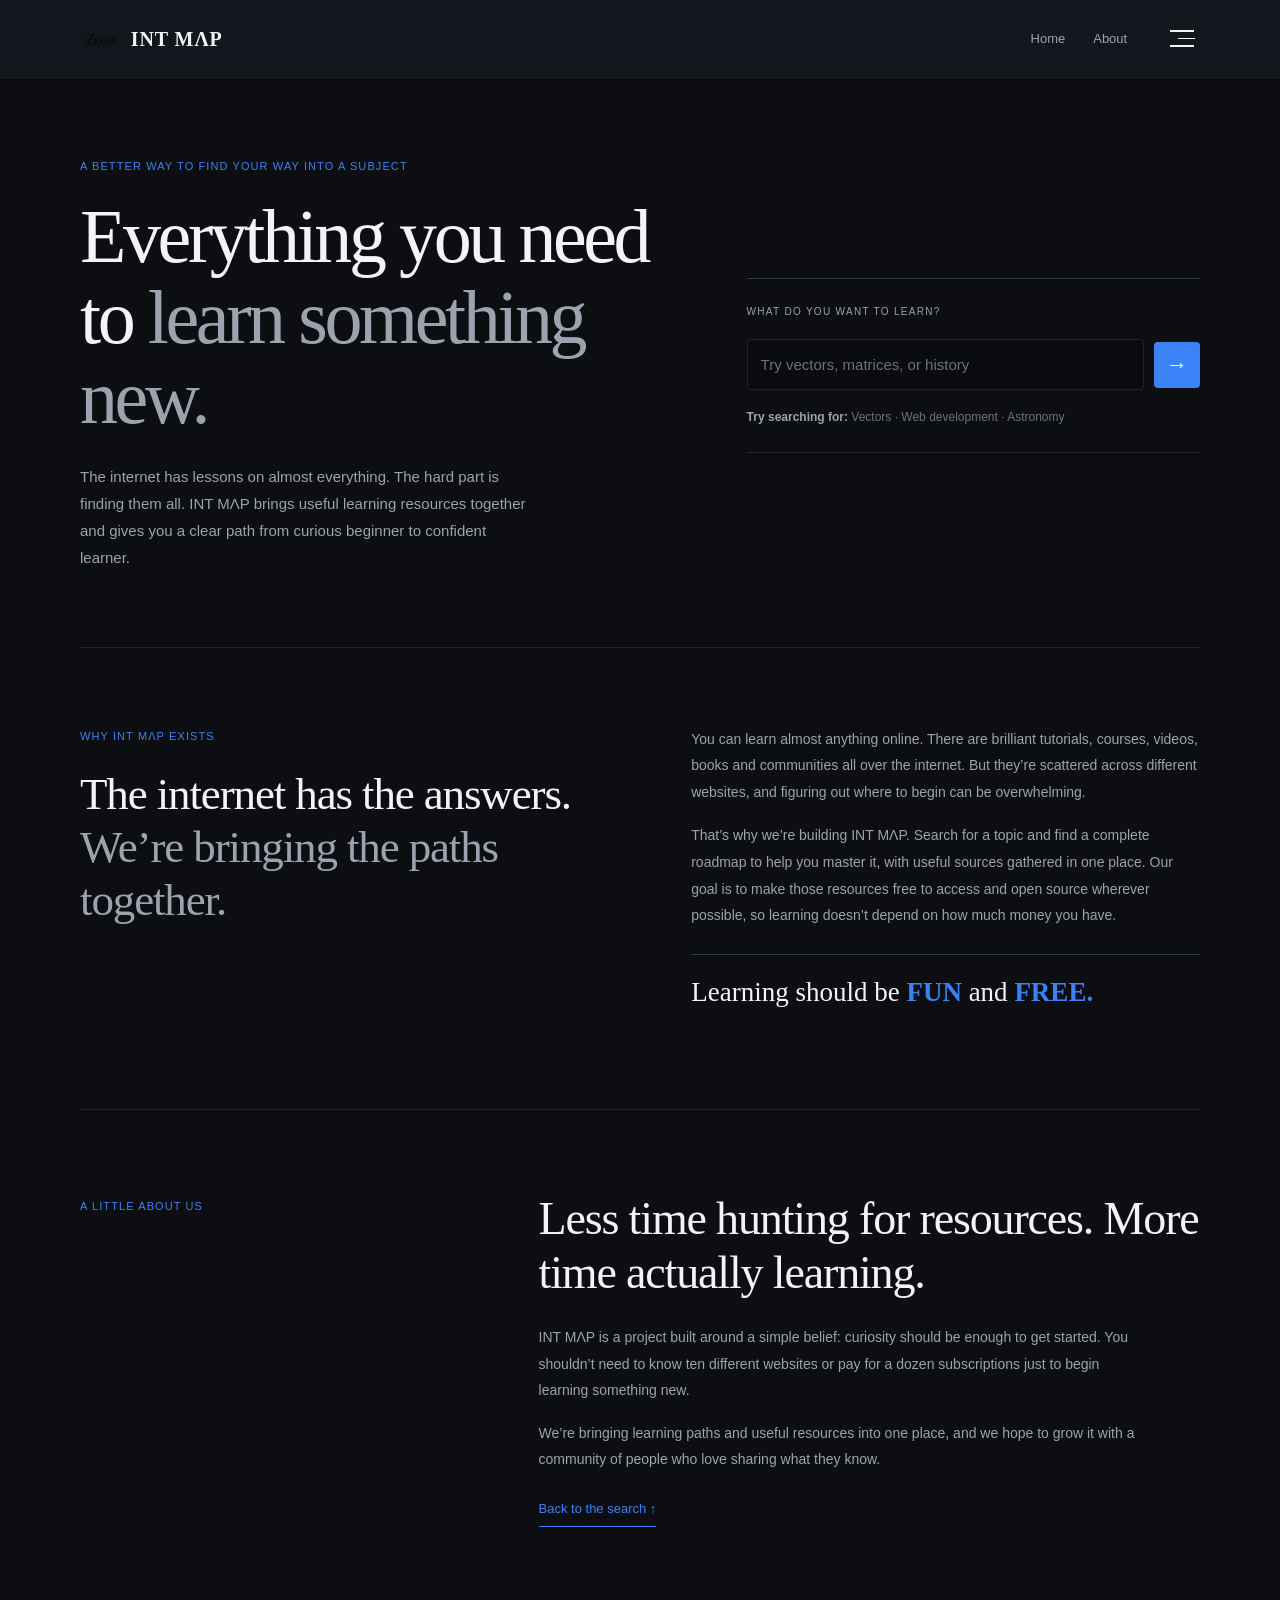
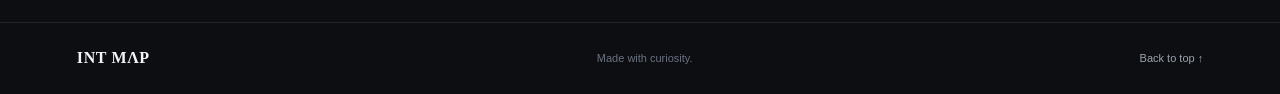
<file: index.html>
<!doctype html>
<html lang="en">
<head>
  <meta charset="UTF-8">
  <meta name="viewport" content="width=device-width, initial-scale=1">
  <meta name="theme-color" content="#0C0E12">
  <meta name="description" content="Find a complete learning roadmap for the topic you love, with free and open-source resources. Learning should be fun and free.">
  <title>INT MΛP — Learning should be fun and free</title>
  <link rel="icon" href="logo/favicon.png" type="image/png">
  <style>
:root {
  --bg: #0C0E12;
  --surface: #13161C;
  --surface-hover: #1A1E26;
  --input: #090B0E;
  --border: #1F242D;
  --border-strong: #2E3542;
  --text: #F3F4F6;
  --text-secondary: #9CA3AF;
  --text-muted: #6B7280;
  --accent: #3B82F6;
  --accent-hover: #2563EB;
}
* { box-sizing: border-box; }
html { scroll-behavior: smooth; scroll-padding-top: 88px; }
body {
  margin: 0; min-height: 100vh; background: var(--bg); color: var(--text);
  font-family: Arial, Helvetica, sans-serif; -webkit-font-smoothing: antialiased;
}
body.menu-open { overflow: hidden; }
a { color: inherit; }
button, input { font: inherit; }
.topbar {
  height: 78px; padding: 0 clamp(20px, 6vw, 82px); display: flex;
  align-items: center; justify-content: space-between; background: var(--surface);
  border-bottom: 1px solid var(--border); position: sticky; top: 0; z-index: 10;
}
.brand { display: inline-flex; align-items: center; gap: 11px; text-decoration: none; min-width: 0; }
.brand-icon { width: 43px; height: 43px; object-fit: contain; }
.brand-name { font: 600 20px/1 Georgia, "Times New Roman", serif; letter-spacing: .045em; white-space: nowrap; }
.topbar-right { display: flex; align-items: center; gap: 34px; }
.main-nav { display: flex; align-items: center; gap: 28px; }
.main-nav a { color: var(--text-secondary); font-size: 13px; text-decoration: none; transition: color .15s; }
.main-nav a:hover, .main-nav a:focus-visible { color: var(--text); }
.menu-toggle {
  width: 42px; height: 42px; padding: 10px 8px; border: 0; background: transparent;
  display: flex; flex-direction: column; align-items: center; justify-content: center;
  gap: 6px; cursor: pointer;
}
.menu-toggle:hover { background: var(--surface-hover); }
.menu-toggle span { display: block; height: 1.5px; width: 24px; background: var(--text); transition: transform .2s ease, opacity .2s ease; }
.menu-toggle span:nth-child(2) { width: 17px; align-self: flex-end; }
.menu-toggle[aria-expanded="true"] span:first-child { transform: translateY(7.5px) rotate(45deg); }
.menu-toggle[aria-expanded="true"] span:nth-child(2) { opacity: 0; }
.menu-toggle[aria-expanded="true"] span:last-child { transform: translateY(-7.5px) rotate(-45deg); }
.menu-backdrop { position: fixed; inset: 0; z-index: 19; background: rgba(0, 0, 0, .68); }
.menu-backdrop[hidden] { display: none; }
.side-menu {
  position: fixed; z-index: 20; top: 0; right: 0; width: min(360px, 88vw);
  height: 100vh; height: 100dvh; padding: 27px 30px 30px; display: flex;
  flex-direction: column; background: var(--surface); border-left: 1px solid var(--border);
  transform: translateX(101%); transition: transform .25s ease;
}
.side-menu.is-open { transform: translateX(0); }
.menu-top { display: flex; justify-content: space-between; align-items: center; padding-bottom: 42px; }
.menu-label { color: var(--text-muted); font-size: 11px; letter-spacing: .12em; text-transform: uppercase; }
.menu-close {
  width: 36px; height: 36px; border: 1px solid var(--border-strong); border-radius: 50%;
  background: transparent; color: var(--text); font-size: 22px; cursor: pointer;
}
.menu-close:hover { background: var(--surface-hover); }
.side-menu > a {
  padding: 17px 0; border-bottom: 1px solid var(--border);
  text-decoration: none; font: 25px/1.2 Georgia, "Times New Roman", serif;
}
.side-menu > a:hover { color: var(--accent); }
.menu-foot { margin-top: auto; color: var(--text-muted); font-size: 12px; line-height: 1.6; }
.hero {
  width: min(1120px, calc(100% - 48px)); min-height: 510px; margin: 0 auto;
  padding: 82px 0 76px; display: grid; grid-template-columns: 1.12fr .88fr;
  align-items: center; gap: clamp(36px, 7vw, 95px); border-bottom: 1px solid var(--border);
}
.hero-copy { max-width: 620px; }
.kicker { margin: 0 0 24px; color: var(--accent); font-size: 11px; letter-spacing: .1em; text-transform: uppercase; }
.hero h1 {
  margin: 0; max-width: 650px; font: 500 clamp(43px, 6.2vw, 76px)/1.06 Georgia, "Times New Roman", serif;
  letter-spacing: -.045em;
}
.hero h1 em { color: var(--text-secondary); font-style: normal; }
.hero-description { max-width: 460px; margin: 25px 0 0; color: var(--text-secondary); font-size: 15px; line-height: 1.8; }
.search-area { padding: 27px 0 24px; border-top: 1px solid var(--border-strong); border-bottom: 1px solid var(--border); }
.search-label { display: block; margin-bottom: 22px; color: var(--text-secondary); font-size: 10px; letter-spacing: .13em; text-transform: uppercase; }
.searching { display: flex; align-items: center; width: 100%; gap: 10px; }
.searchbar {
  min-width: 0; flex: 1; height: 51px; padding: 0 13px; border: 1px solid var(--border);
  border-radius: 4px; outline: none; background: var(--input); color: var(--text); font-size: 15px;
}
.searchbar::placeholder { color: var(--text-muted); opacity: 1; }
.searchbar:focus { border-color: var(--accent); box-shadow: 0 0 0 2px rgba(59, 130, 246, .18); }
.search-button {
  flex: 0 0 46px; width: 46px; height: 46px; border: 0; border-radius: 4px;
  background: var(--accent); color: #fff; font-size: 22px; cursor: pointer;
}
.search-button:hover { background: var(--accent-hover); }
.search-help { margin: 17px 0 0; color: var(--text-muted); font-size: 12px; line-height: 1.7; }
.search-help strong { color: var(--text-secondary); font-weight: 600; }
.about-section {
  width: min(1120px, calc(100% - 48px)); margin: 0 auto; padding: 82px 0 95px;
  display: grid; grid-template-columns: .7fr 1.3fr; gap: clamp(35px, 8vw, 110px);
}
.section-label { padding-top: 8px; color: var(--accent); font-size: 11px; letter-spacing: .1em; text-transform: uppercase; }
.about-content { max-width: 690px; }
.about-content h2 { margin: 0 0 25px; font: 500 clamp(31px, 4vw, 46px)/1.16 Georgia, "Times New Roman", serif; letter-spacing: -.025em; }
.about-copy { max-width: 610px; color: var(--text-secondary); font-size: 14px; line-height: 1.9; }
.about-copy p { margin: 0 0 16px; }
.text-link { display: inline-block; margin-top: 8px; padding-bottom: 4px; color: var(--accent); border-bottom: 1px solid var(--accent); font-size: 13px; text-decoration: none; }
.text-link:hover { color: var(--accent-hover); border-color: var(--accent-hover); }
.footer {
  min-height: 72px; padding: 20px clamp(20px, 6vw, 82px); display: flex;
  justify-content: space-between; align-items: center; gap: 16px;
  border-top: 1px solid var(--border); color: var(--text-muted); font-size: 11px;
}
.footer-brand { color: var(--text); font: 600 16px Georgia, "Times New Roman", serif; letter-spacing: .04em; }
.footer a { color: var(--text-secondary); text-decoration: none; }
.footer a:hover { color: var(--accent); }
a:focus-visible, button:focus-visible { outline: 2px solid var(--accent); outline-offset: 4px; }
@media (max-width: 760px) {
  .topbar { height: 70px; padding: 0 18px; }
  .brand-icon { width: 38px; height: 38px; }
  .brand-name { font-size: 18px; }
  .topbar-right { gap: 12px; }
  .main-nav { display: none; }
  .hero { width: calc(100% - 40px); min-height: 0; padding: 70px 0 62px; grid-template-columns: 1fr; gap: 44px; }
  .hero h1 { font-size: clamp(43px, 12vw, 64px); }
  .hero-description { margin-top: 19px; font-size: 14px; }
  .search-area { padding-top: 22px; }
  .about-section { width: calc(100% - 40px); padding: 58px 0 70px; grid-template-columns: 1fr; gap: 23px; }
  .about-content h2 { font-size: 35px; }
  .footer { flex-wrap: wrap; }
}
@media (prefers-reduced-motion: reduce) {
  *, *::before, *::after { scroll-behavior: auto !important; transition-duration: .01ms !important; }
}
  
.mission-section {
  width: min(1120px, calc(100% - 48px));
  margin: 0 auto;
  padding: 78px 0 82px;
  display: grid;
  grid-template-columns: 1fr 1fr;
  gap: clamp(36px, 8vw, 105px);
  border-bottom: 1px solid var(--border);
}
.mission-heading h2 {
  margin: 24px 0 0;
  font: 500 clamp(30px, 4vw, 45px)/1.18 Georgia, "Times New Roman", serif;
  letter-spacing: -.025em;
}
.mission-heading h2 em { color: var(--text-secondary); font-style: normal; }
.mission-copy {
  color: var(--text-secondary);
  font-size: 14px;
  line-height: 1.9;
}
.mission-copy p { margin: 0 0 17px; }
.mission-motto {
  margin-top: 25px !important;
  padding-top: 19px;
  border-top: 1px solid var(--border-strong);
  color: var(--text);
  font: 500 clamp(20px, 2.5vw, 27px)/1.35 Georgia, "Times New Roman", serif;
}
.mission-motto strong { color: var(--accent); font-weight: 600; }
@media (max-width: 760px) {
  .mission-section {
    width: calc(100% - 40px);
    padding: 58px 0 62px;
    grid-template-columns: 1fr;
    gap: 25px;
  }
  .mission-heading h2 { font-size: 34px; }
}

.results-section { width:min(1120px,calc(100% - 48px)); margin:0 auto; padding:0 0 76px; }
.results-section[hidden] { display:none; }
.results-empty { padding:24px 0; color:var(--text-secondary); font-size:14px; line-height:1.7; border-bottom:1px solid var(--border); }
.results-empty strong { color:var(--text); }
.results-empty p { margin:8px 0 0; }
.results-heading { display:flex; justify-content:space-between; gap:12px; padding:18px 0; color:var(--text-muted); font-size:10px; letter-spacing:.12em; border-bottom:1px solid var(--border-strong); }
.roadmap-grid { display:grid; grid-template-columns:repeat(3,minmax(0,1fr)); gap:12px; padding:18px 0 30px; }
.roadmap-card { min-height:210px; display:flex; flex-direction:column; align-items:flex-start; text-align:left; gap:13px; padding:20px; color:var(--text); background:var(--surface); border:1px solid var(--border); border-radius:4px; cursor:pointer; }
.roadmap-card:hover,.roadmap-card:focus-visible { background:var(--surface-hover); border-color:var(--border-strong); }
.roadmap-meta { color:var(--accent); font-size:10px; letter-spacing:.1em; text-transform:uppercase; }
.roadmap-card strong { font:500 25px/1.15 Georgia,"Times New Roman",serif; }
.roadmap-description { color:var(--text-secondary); font-size:13px; line-height:1.65; }
.roadmap-open { margin-top:auto; color:var(--text); font-size:12px; }
.roadmap-open span { color:var(--accent); }
.roadmap-detail { padding:28px 0 0; border-top:1px solid var(--border-strong); scroll-margin-top:100px; }
.detail-top { display:flex; align-items:flex-start; justify-content:space-between; gap:20px; margin-bottom:20px; }
.detail-top h2 { margin:10px 0; font:500 clamp(30px,4vw,42px)/1.15 Georgia,"Times New Roman",serif; }
.detail-top p { margin:0; max-width:600px; color:var(--text-secondary); font-size:14px; line-height:1.7; }
.step-count { flex:none; padding:8px 10px; border:1px solid var(--border); color:var(--text-secondary); font-size:11px; }
.roadmap-steps { list-style:none; margin:26px 0 0; padding:0; border-top:1px solid var(--border); }
.roadmap-steps li { display:grid; grid-template-columns:54px 1fr; gap:12px; padding:23px 0; border-bottom:1px solid var(--border); }
.step-number { color:var(--text-muted); font:20px Georgia,"Times New Roman",serif; }
.step-content h3 { margin:0 0 8px; font:500 20px Georgia,"Times New Roman",serif; }
.step-content p { margin:0; color:var(--text-secondary); font-size:13px; line-height:1.7; }
.resource-links { display:flex; flex-wrap:wrap; gap:9px 18px; margin-top:13px; }
.resource-links a { color:var(--accent); font-size:12px; text-decoration:none; }
.resource-links a:hover { color:var(--accent-hover); text-decoration:underline; }
.roadmap-note { margin-top:18px; color:var(--text-muted); font-size:11px; line-height:1.6; }
@media(max-width:760px) { .results-section{width:calc(100% - 40px);padding-bottom:58px}.roadmap-grid{grid-template-columns:1fr}.roadmap-card{min-height:175px}.detail-top{flex-direction:column}.roadmap-steps li{grid-template-columns:38px 1fr} }


.card-topline { width:100%; display:flex; align-items:center; justify-content:space-between; gap:10px; }
.roadmap-card { cursor:default; }
.roadmap-open { border:0; padding:0; background:transparent; cursor:pointer; }
.bookmark-button,.bookmark-detail { flex:none; border:1px solid var(--border-strong); border-radius:4px; padding:7px 10px; color:var(--text-secondary); background:transparent; cursor:pointer; font-size:12px; }
.bookmark-button { font-size:20px; line-height:1; padding:3px 7px; border:0; }
.bookmark-button:hover,.bookmark-detail:hover { color:var(--text); background:var(--surface-hover); }
.is-saved { color:#FBBF24 !important; }
.progress-panel { padding:18px; margin:24px 0; background:var(--surface); border:1px solid var(--border); border-radius:4px; }
.progress-copy { display:flex; justify-content:space-between; gap:12px; margin-bottom:12px; font-size:12px; }
.progress-copy strong { color:var(--text); font-weight:600; }
.progress-count { color:var(--text-secondary); }
.progress-track { height:7px; overflow:hidden; background:var(--input); border-radius:99px; }
.progress-track span { display:block; height:100%; background:var(--accent); border-radius:99px; transition:width .2s ease; }
.step-check { display:flex; align-items:center; gap:10px; cursor:pointer; width:fit-content; }
.step-check input { position:absolute; opacity:0; width:1px; height:1px; }
.custom-check { width:18px; height:18px; display:inline-grid; place-items:center; border:1px solid var(--border-strong); border-radius:4px; background:var(--input); flex:none; }
.step-check input:checked + .custom-check { background:var(--accent); border-color:var(--accent); }
.step-check input:checked + .custom-check::after { content:"✓"; color:white; font-size:13px; }
.step-check input:focus-visible + .custom-check { outline:2px solid var(--accent); outline-offset:3px; }
.step-title { font:500 20px Georgia,"Times New Roman",serif; }
.step-done .step-title { color:var(--text-muted); text-decoration:line-through; }
.step-done .step-number { color:var(--accent); }

</style>
</head>
<body>
  <header class="topbar">
    <a class="brand" href="#home" aria-label="INT MΛP home">
      <img class="brand-icon" src="logo/logo-removebg-preview.png" alt="">
      <span class="brand-name">INT MΛP</span>
    </a>
    <div class="topbar-right">
      <nav class="main-nav" aria-label="Main navigation">
        <a href="#home">Home</a>
        <a href="#about-section">About</a>
      </nav>
      <button class="menu-toggle" type="button" aria-label="Open navigation" aria-expanded="false" aria-controls="site-menu">
        <span></span><span></span><span></span>
      </button>
    </div>
  </header>

  <div class="menu-backdrop" hidden></div>
  <nav class="side-menu" id="site-menu" aria-label="Site navigation" aria-hidden="true">
    <div class="menu-top">
      <span class="menu-label">On this page</span>
      <button class="menu-close" type="button" aria-label="Close navigation">×</button>
    </div>
    <a href="#home">Home</a>
    <a href="#search-section">Find a topic</a>
    <a href="#about-section">About INT MΛP</a>
    <p class="menu-foot">A little project built around a simple idea: good learning resources should be easier to find.</p>
  </nav>

  <main id="home">
    <section class="hero" id="search-section">
      <div class="hero-copy">
        <p class="kicker">A better way to find your way into a subject</p>
        <h1>Everything you need<br>to <em>learn something new.</em></h1>
        <p class="hero-description">The internet has lessons on almost everything. The hard part is finding them all. INT MΛP brings useful learning resources together and gives you a clear path from curious beginner to confident learner.</p>
      </div>

      <div class="search-area">
        <label class="search-label" for="topic-search">What do you want to learn?</label>
        <form class="searching" role="search">
          <input id="topic-search" type="search" class="searchbar" aria-label="Search learning resources" placeholder="Try vectors, matrices, or history">
          <button class="search-button" type="submit" aria-label="Search">→</button>
        </form>
        <p class="search-help"><strong>Try searching for:</strong> Vectors · Web development · Astronomy</p>
      </div>
    </section>


    <section class="results-section" id="roadmap-results" aria-live="polite" hidden></section>

    <section class="mission-section" aria-labelledby="mission-title">
      <div class="mission-heading">
        <span class="section-label">Why INT MΛP exists</span>
        <h2 id="mission-title">The internet has the answers.<br><em>We’re bringing the paths together.</em></h2>
      </div>
      <div class="mission-copy">
        <p>You can learn almost anything online. There are brilliant tutorials, courses, videos, books and communities all over the internet. But they’re scattered across different websites, and figuring out where to begin can be overwhelming.</p>
        <p>That’s why we’re building INT MΛP. Search for a topic and find a complete roadmap to help you master it, with useful sources gathered in one place. Our goal is to make those resources free to access and open source wherever possible, so learning doesn’t depend on how much money you have.</p>
        <p class="mission-motto">Learning should be <strong>FUN</strong> and <strong>FREE.</strong></p>
      </div>
    </section>

    <section class="about-section" id="about-section">
      <div class="section-label">A little about us</div>
      <div class="about-content">
        <h2>Less time hunting for resources. More time actually learning.</h2>
        <div class="about-copy">
          <p>INT MΛP is a project built around a simple belief: curiosity should be enough to get started. You shouldn’t need to know ten different websites or pay for a dozen subscriptions just to begin learning something new.</p>
          <p>We’re bringing learning paths and useful resources into one place, and we hope to grow it with a community of people who love sharing what they know.</p>
          <a class="text-link" href="#search-section">Back to the search ↑</a>
        </div>
      </div>
    </section>
  </main>

  <footer class="footer">
    <span class="footer-brand">INT MΛP</span>
    <span>Made with curiosity.</span>
    <a href="#home">Back to top ↑</a>
  </footer>

  <script src="app.js" defer></script>
  <script>
    (() => {
      const toggle = document.querySelector(".menu-toggle");
      const close = document.querySelector(".menu-close");
      const menu = document.querySelector(".side-menu");
      const backdrop = document.querySelector(".menu-backdrop");
      const links = menu.querySelectorAll("a");

      const setMenuOpen = (open) => {
        toggle.setAttribute("aria-expanded", String(open));
        toggle.setAttribute("aria-label", open ? "Close navigation" : "Open navigation");
        menu.setAttribute("aria-hidden", String(!open));
        menu.classList.toggle("is-open", open);
        backdrop.hidden = !open;
        document.body.classList.toggle("menu-open", open);
      };

      toggle.addEventListener("click", () => {
        setMenuOpen(toggle.getAttribute("aria-expanded") !== "true");
      });
      close.addEventListener("click", () => setMenuOpen(false));
      backdrop.addEventListener("click", () => setMenuOpen(false));
      links.forEach((link) => link.addEventListener("click", () => setMenuOpen(false)));
      document.addEventListener("keydown", (event) => {
        if (event.key === "Escape") setMenuOpen(false);
      });
    })();
  </script>
</body>
</html>
</file>
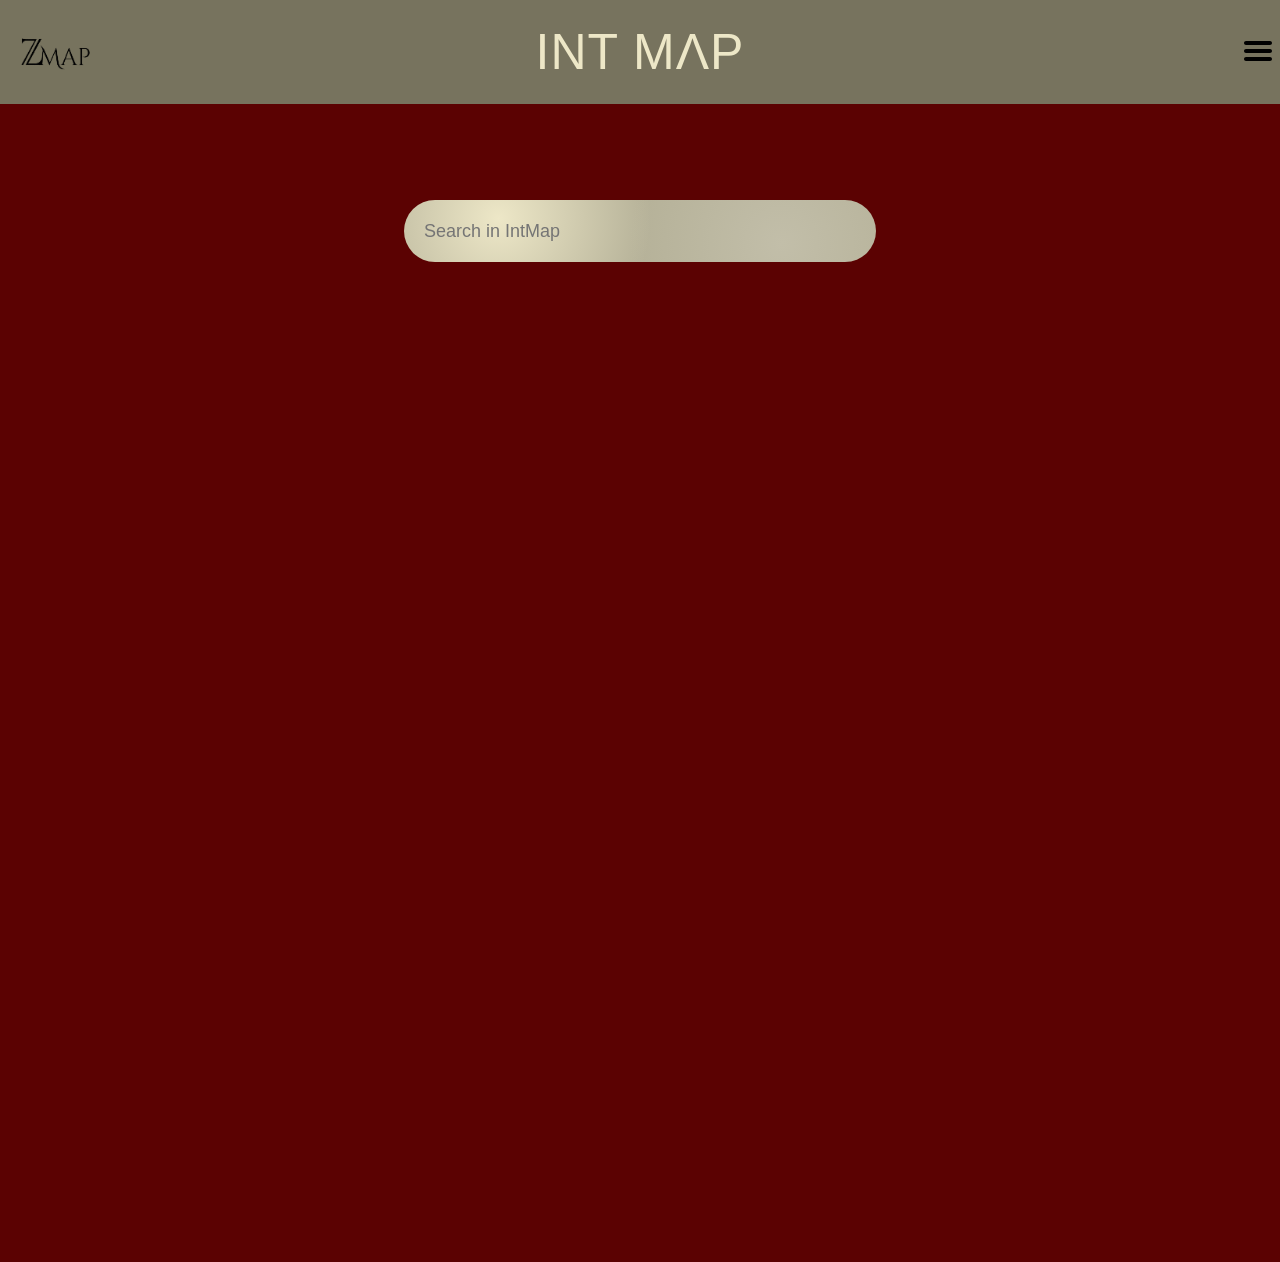
<file: testing.html>
<!DOCTYPE html>
<html>
<head>
    <style> body{
        background-color: #5B0202;
        margin: 0;
        padding-bottom: 1000px;
    }
.searchbar 
{
    border-radius: 40px;
    width: 450px;
    height: 60px;
    padding-left: 20px;
    font-size: 18px;
    font-family: 'Inter' , sans-serif;
    background:
    radial-gradient(circle at 20% 30%, #EDE7C7 0, transparent 40%),
    radial-gradient(circle at 80% 70%, #c2bea9 0, transparent 40%),
    #b5b198;
    border: none;
}

.searchbar:focus
{
    outline: none;
    box-shadow: 6px 3px 5px rgba(0, 0, 0, 0.3);
}

.searching {
    display: flex;
    align-items: center;
    justify-content: center;
    margin-top: 200px;
}

.header{
    display: grid;
    grid-template-columns: 1fr auto 1fr;
    align-items: center;
    background-color: #77735e;
    position: fixed;
    top: 0;
    left: 0;
    width: 100%;
    z-index: 2;
}

.mark {
    position: relative;
    display: inline-block;
}

  .mark::before {
  content: "";
  position: absolute;
  top: -0.35em;
  left: 50%;
  transform: translateX(-50%);
  width: 0.6em;
  height: 1px;
  background: currentColor;
}

.logo-pic
{
    margin-left:0
}

.logo-text 
{
    font-family: "Jost", "Josefin Sans", sans-serif;
    font-weight: lighter;
    font-size: 50px;
    letter-spacing: 1px;
    color:#EDE7C7;
    text-transform: uppercase;



}

.z
{
    margin-top: 0;
    width: 100px;
    height: 100px;
}

.menu-text
{
    display: inline-block;
}

.menu-button
{
    display: flex;
    justify-content: end;
}


.hamburger
{
    background-color: transparent;
    border: none;
}

    </style>
</head>
<body>
    <div class="header">


        <div class="logo-pic">
            <img class="z" src="logo/logo-removebg-preview.png">
        </div>


        <div class="logo-text">
            INT M&Lambda;P
        </div>



        <div class="menu-button">
            <button class="hamburger"><img src="logo/Hamburger_icon.svg"></button>
        </div>


    </div>

    <div class="searching">
        <input type="text" class="searchbar"
        placeholder="Search in IntMap">
    </div>


</body>
</html>
</file>
